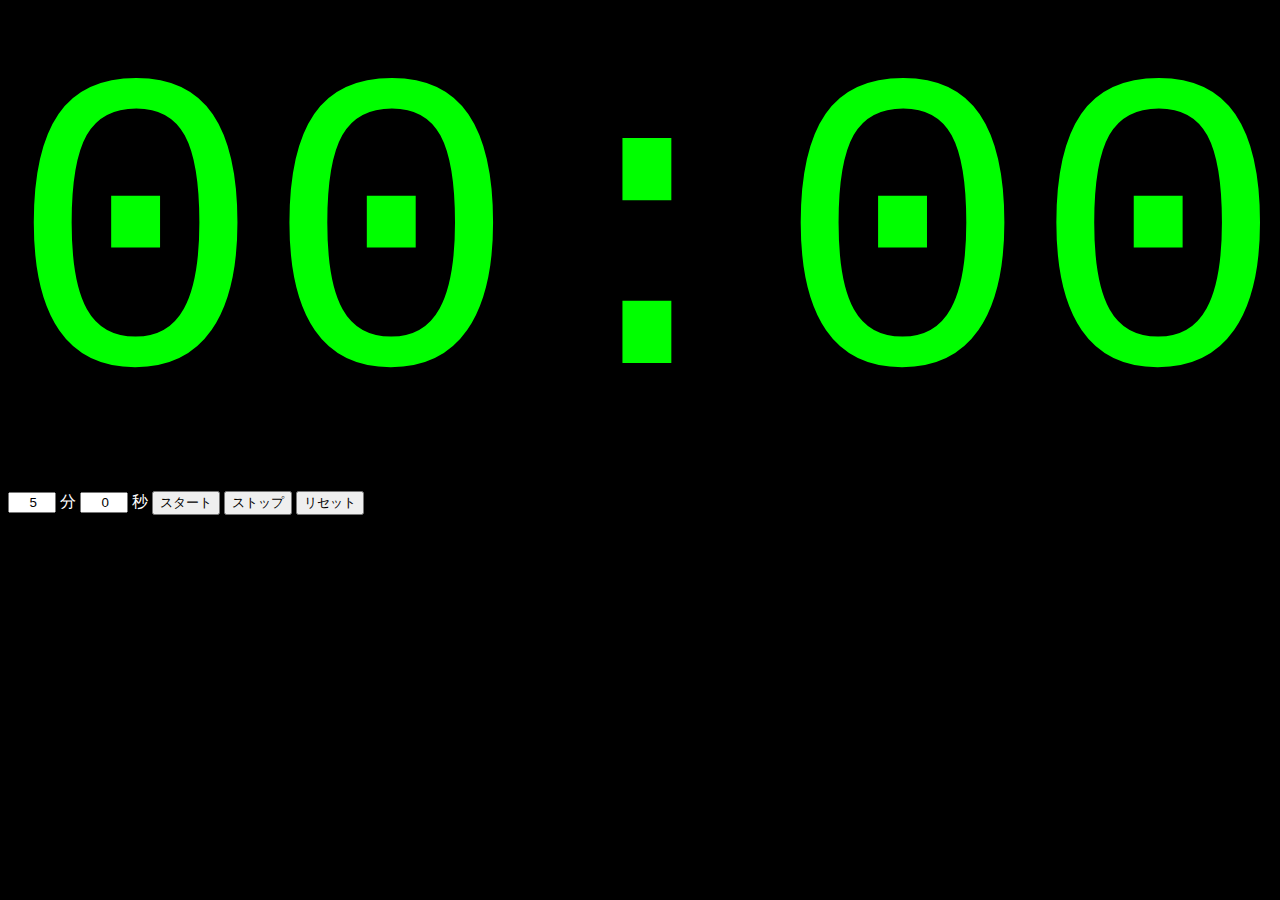
<file: index.html>
<!doctype html>
<html lang="ja">
<head>
  <meta charset="utf-8">
  <link rel="stylesheet" href="timer.css">
  <title>プレゼンテーション用タイマー</title>
</head>
<body>
  <p id="timer">
    00:00
  </p>
  <input type="number" id="minute" value="5"> 分
  <input type="number" id="second" value="0"> 秒
  <button id="start">スタート</button>
  <button id="stop">ストップ</button>
  <button id="reset">リセット</button>
  <audio id="finished" src="timer.mp3"></audio>

  <script src="https://ajax.googleapis.com/ajax/libs/jquery/2.1.4/jquery.min.js"></script>
  <script type="text/javascript" src="timer.js" charset="utf-8"></script>
</body>
</html>
</file>
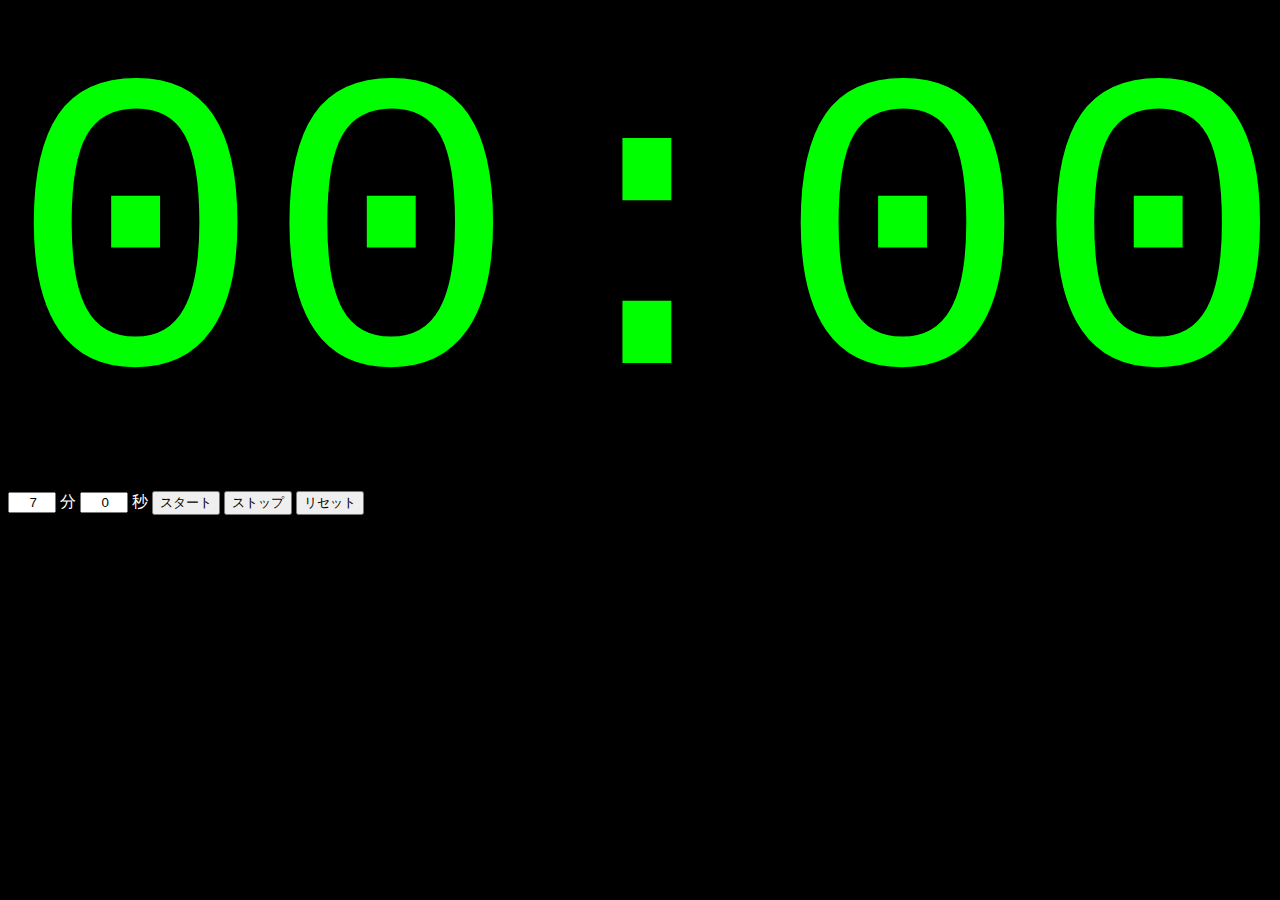
<file: timer.html>
<!doctype html>
<html lang="ja">
<head>
    <meta charset="utf-8">
    <link rel="stylesheet" href="timer.css">
    <title>プレゼンテーション用タイマー</title>
    <script src="https://ajax.googleapis.com/ajax/libs/jquery/2.1.4/jquery.min.js"></script>
    <script type="text/javascript" src="timer.js" charset="utf-8"></script>
</head>
<body>
    <p id="timer">
        00:00
    </p>
    <input type="number" id="minute" value="7"> 分
    <input type="number" id="second" value="0"> 秒
    <button id="start">スタート</button>
    <button id="stop">ストップ</button>
    <button id="reset">リセット</button>
    <audio id="finished" src="timer.mp3"></audio>
</body>
</html>
</file>
<file: timer.css>
@charset "UTF-8";

body {
  background-color: black;
  color: white;
}

p#timer {
  color: lime;
  margin: 0;
  padding: 0;
  text-align: center;
  font-family: monospace;
}

input {
  width: 3em;
  text-align: right;
}
</file>
